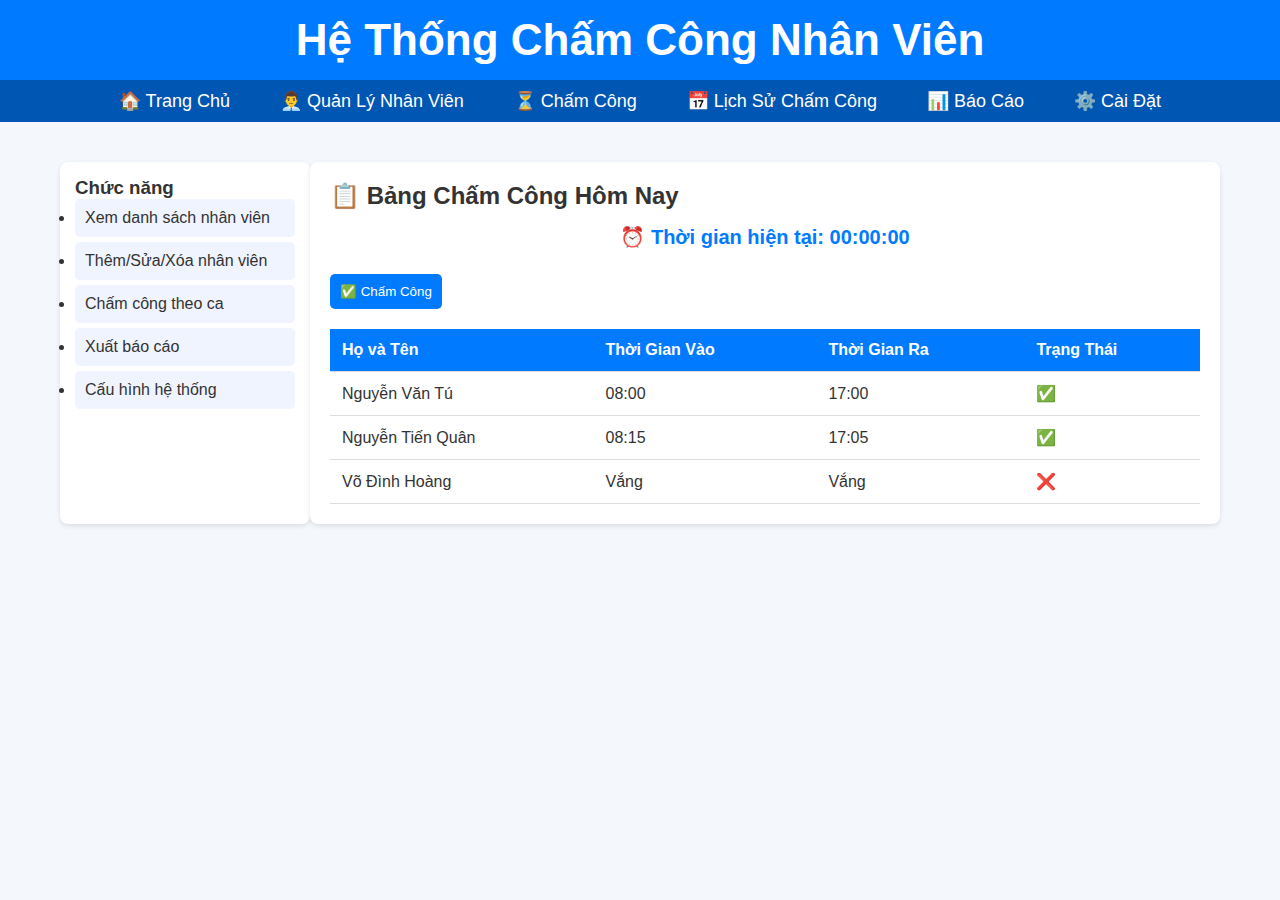
<file: index.html>
<!DOCTYPE html>
<html lang="vi">
<head>
    <meta charset="UTF-8">
    <meta name="viewport" content="width=device-width, initial-scale=1.0">
    <title>Hệ Thống Chấm Công</title>
    <link rel="stylesheet" href="style.css">
</head>
<body>

    <!-- Thanh tiêu đề -->
    <header class="header">
        <h1>Hệ Thống Chấm Công Nhân Viên</h1>
    </header>

    <!-- Thanh điều hướng -->
    <nav class="nav">
        <ul>
            <li><a href="#">🏠 Trang Chủ</a></li>
            <li><a href="#">👨‍💼 Quản Lý Nhân Viên</a></li>
            <li><a href="#">⏳ Chấm Công</a></li>
            <li><a href="#">📅 Lịch Sử Chấm Công</a></li>
            <li><a href="#">📊 Báo Cáo</a></li>
            <li><a href="#">⚙️ Cài Đặt</a></li>
        </ul>
    </nav>

    <!-- Nội dung chính -->
    <div class="container">
        <!-- Sidebar -->
        <aside class="sidebar">
            <h3>Chức năng</h3>
            <ul>
                <li> Xem danh sách nhân viên</li>
                <li> Thêm/Sửa/Xóa nhân viên</li>
                <li> Chấm công theo ca</li>
                <li> Xuất báo cáo</li>
                <li> Cấu hình hệ thống</li>
            </ul>
        </aside>

        <!-- Khu vực hiển thị chính -->
        <main class="main-content">
            <h2>📋 Bảng Chấm Công Hôm Nay</h2>

            <!-- Hiển thị đồng hồ thời gian thực -->
            <div class="clock">
                ⏰ Thời gian hiện tại: <span id="clock-time">00:00:00</span>
            </div>

            <!-- Nút chấm công -->
            <button class="button primary" id="check-in">✅ Chấm Công</button>

            <!-- Bảng chấm công -->
            <table class="table" id="attendance-table">
                <tr>
                    <th>Họ và Tên</th>
                    <th>Thời Gian Vào</th>
                    <th>Thời Gian Ra</th>
                    <th>Trạng Thái</th>
                </tr>
                <tr>
                    <td>Nguyễn Văn Tú</td>
                    <td>08:00</td>
                    <td>17:00</td>
                    <td>✅</td>
                </tr>
                <tr>
                    <td>Nguyễn Tiến Quân</td>
                    <td>08:15</td>
                    <td>17:05</td>
                    <td>✅</td>
                </tr>
                <tr>
                    <td>Võ Đình Hoàng</td>
                    <td>Vắng</td>
                    <td>Vắng</td>
                    <td>❌</td>
                </tr>
            </table>
        </main>
    </div>

    <script src="script.js"></script>

</body>
</html>
</file>
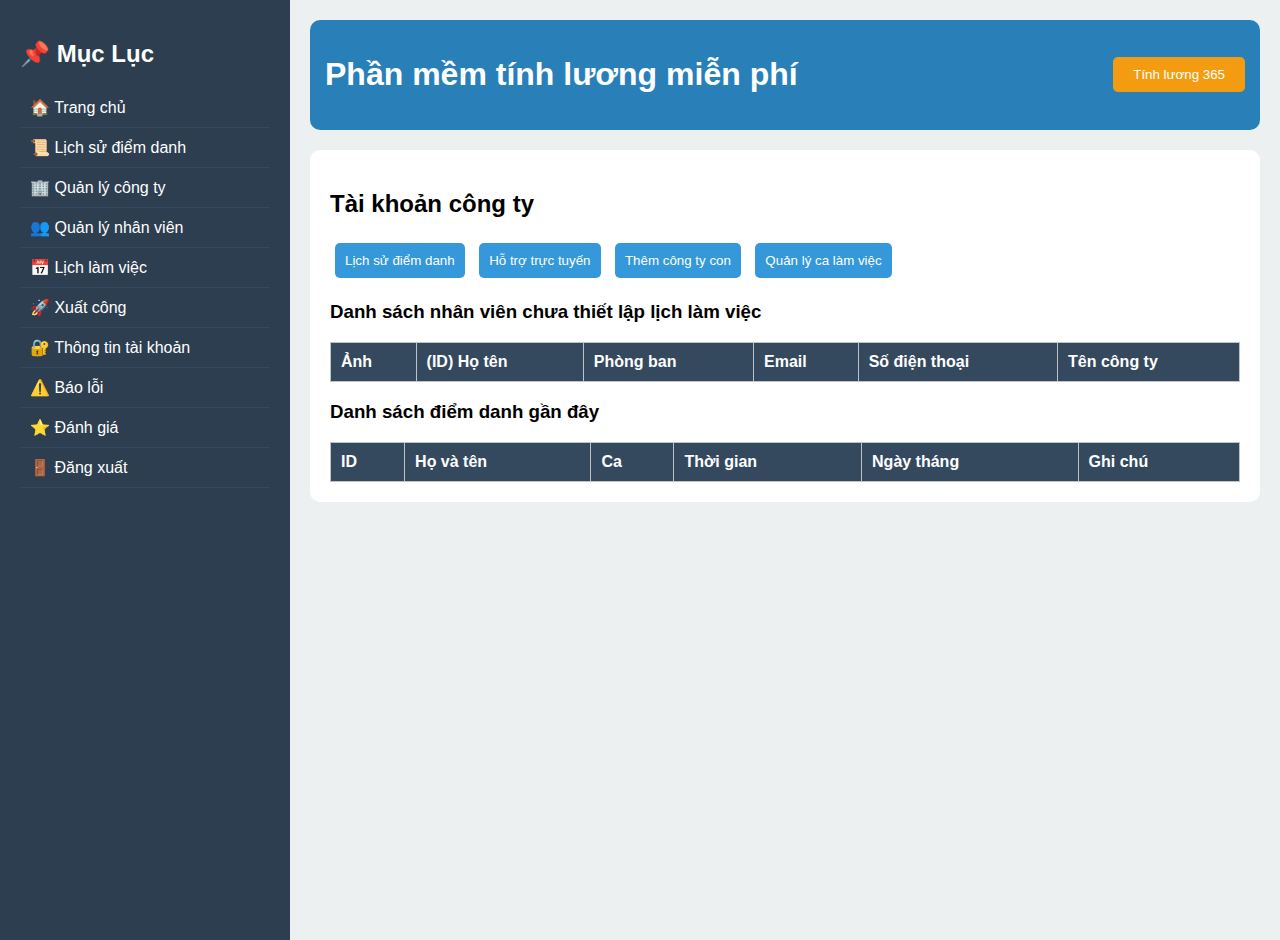
<file: indexs.html>
<!DOCTYPE html>
<html lang="vi"> 
<head>
    <meta charset="UTF-8">
    <meta name="viewport" content="width=device-width, initial-scale=1.0">
    <title>Chấm Công Nhân Viên</title>
    <link rel="stylesheet" href="styles.css">
    
</head>
<body>
    <div class="sidebar">
        <h2>📌 Mục Lục</h2>
        <ul>
            <li>🏠 Trang chủ</li>
            <li>📜 Lịch sử điểm danh</li>
            <li>🏢 Quản lý công ty</li>
            <li>👥 Quản lý nhân viên</li>
            <li>📅 Lịch làm việc</li>
            <li>🚀 Xuất công</li>
            <li>🔐 Thông tin tài khoản</li>
            <li>⚠️ Báo lỗi</li>
            <li>⭐ Đánh giá</li>
            <li>🚪 Đăng xuất</li>
        </ul>
    </div>
    <div class="main-content">
        <div class="header">
            <h1>Phần mềm tính lương miễn phí</h1>
            <button class="salary-btn">Tính lương 365</button>
        </div>
        <div class="content">
            <h2>Tài khoản công ty</h2>
            <div class="actions">
                <button>Lịch sử điểm danh</button>
                <button>Hỗ trợ trực tuyến</button>
                <button>Thêm công ty con</button>
                <button>Quản lý ca làm việc</button>
            </div>
            <h3>Danh sách nhân viên chưa thiết lập lịch làm việc</h3>
            <table>
                <tr>
                    <th>Ảnh</th>
                    <th>(ID) Họ tên</th>
                    <th>Phòng ban</th>
                    <th>Email</th>
                    <th>Số điện thoại</th>
                    <th>Tên công ty</th>
                </tr>
            </table>
            <h3>Danh sách điểm danh gần đây</h3>
            <table>
                <tr>
                    <th>ID</th>
                    <th>Họ và tên</th>
                    <th>Ca</th>
                    <th>Thời gian</th>
                    <th>Ngày tháng</th>
                    <th>Ghi chú</th>
                </tr>
            </table>
        </div>
    </div>
</body>
</html>
</file>
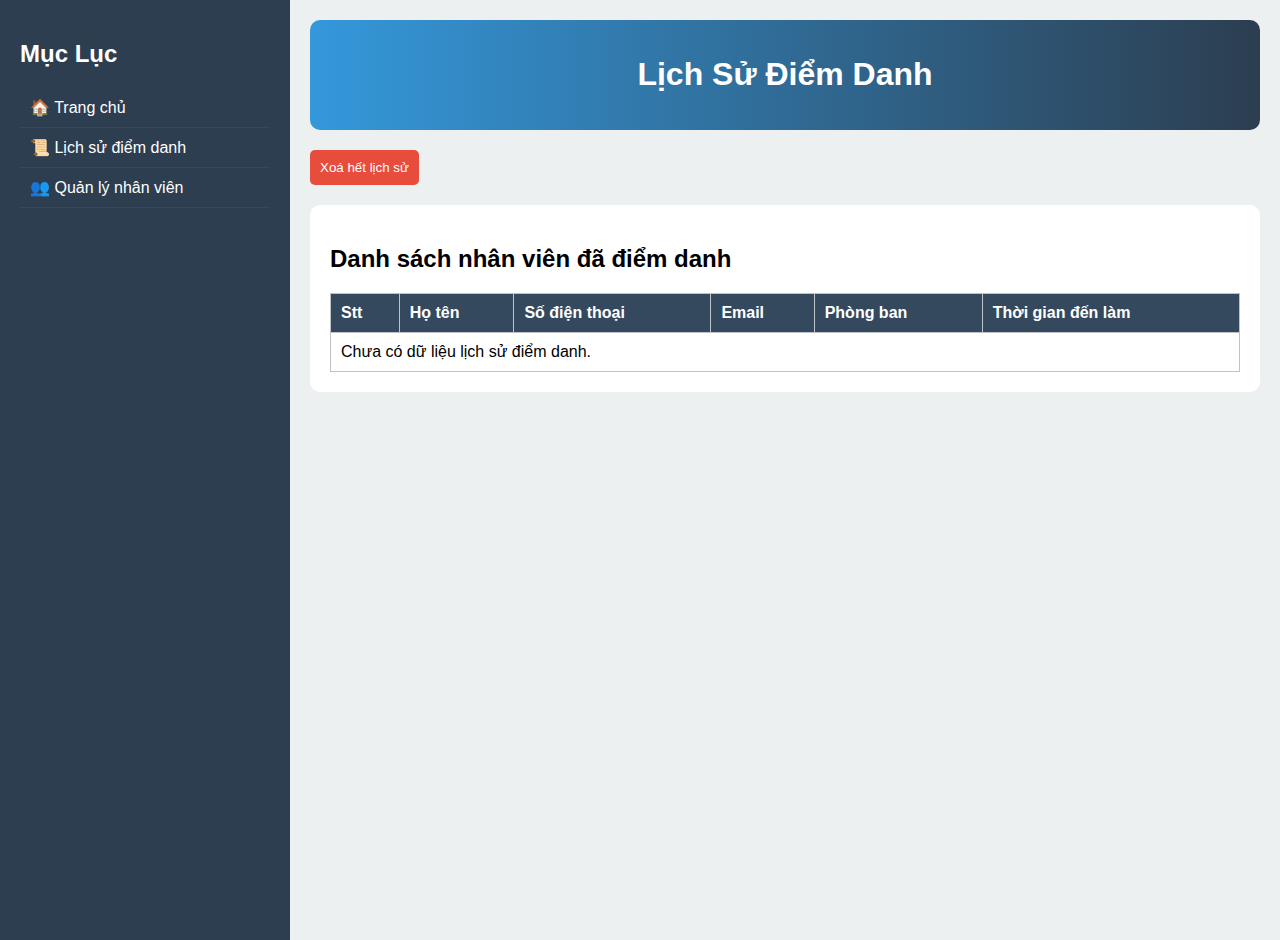
<file: cnpm1/quan/history.html>
<!DOCTYPE html>
<html lang="vi"> 
<head>
    <meta charset="UTF-8">
    <meta name="viewport" content="width=device-width, initial-scale=1.0">
    <title>Lịch Sử Điểm Danh</title>
    <link rel="stylesheet" href="history.css">
</head>
<body>
    <div class="sidebar">
        <h2>Mục Lục</h2>
        <ul>
            <li><a href="indexs.html">🏠 Trang chủ</a></li>
            <li>📜 Lịch sử điểm danh</li>
            <li>👥 Quản lý nhân viên</li>
        </ul>
    </div>
    
    <div class="main-content">
        <div class="header">
            <h1>Lịch Sử Điểm Danh</h1>
        </div>
        <button id="deleteHistoryBtn" class="delete-btn">Xoá hết lịch sử</button>
        <div class="content">
            <h2>Danh sách nhân viên đã điểm danh</h2>
            <table id="attendanceTable">
                <tr>
                    <th>Stt</th>
                    <th>Họ tên</th>
                    <th>Số điện thoại</th>
                    <th>Email</th>
                    <th>Phòng ban</th>
                    <th>Thời gian đến làm</th>
                </tr>
            </table>
        </div>
    </div>

    <script src="history.js"></script>
</body>
</html>
</file>
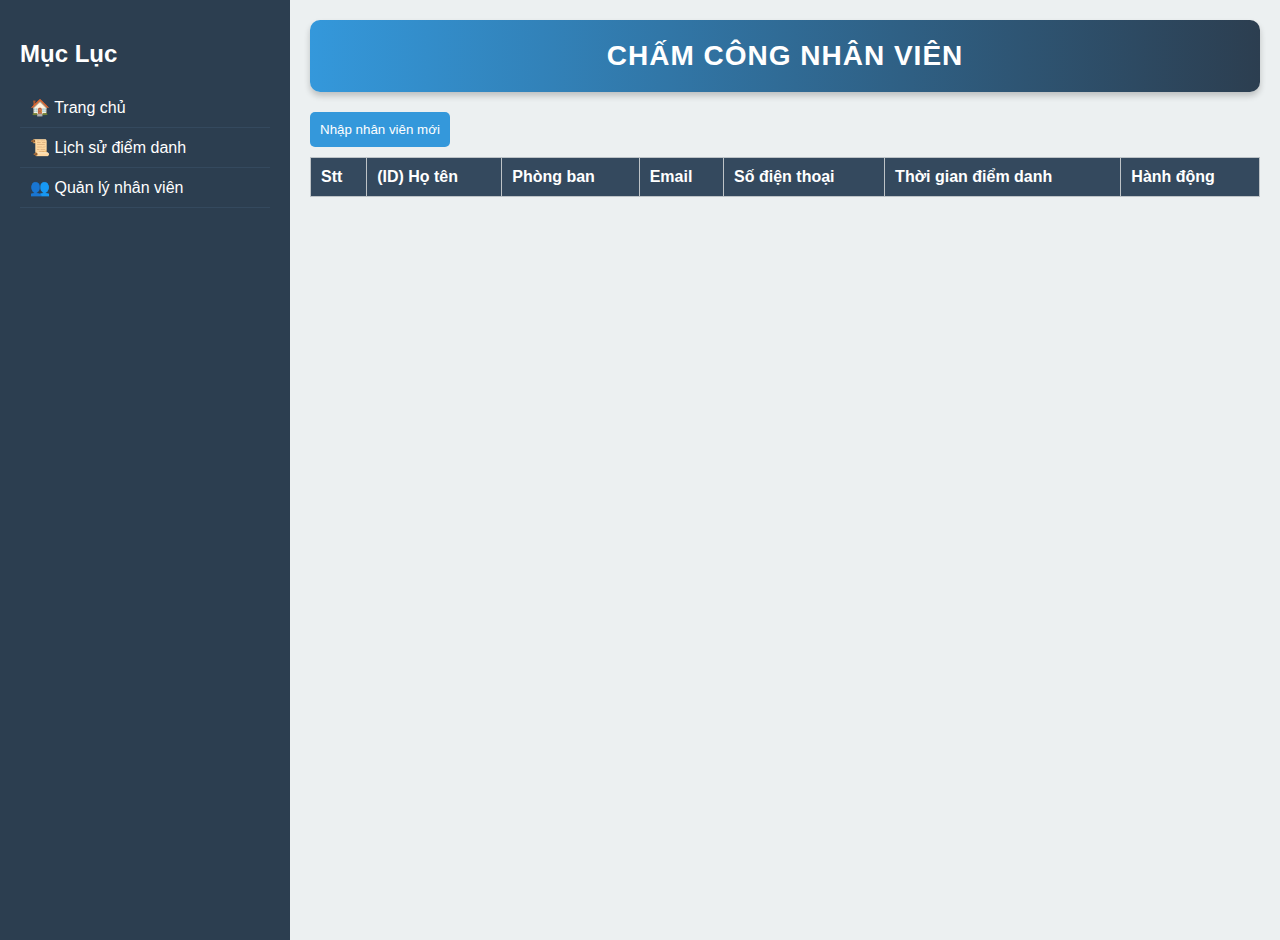
<file: cnpm1/quan/indexs.html>
<!DOCTYPE html>
<html lang="vi">
<head>
    <meta charset="UTF-8">
    <meta name="viewport" content="width=device-width, initial-scale=1.0">
    <title>Chấm Công Nhân Viên</title>
    <link rel="stylesheet" href="styles.css">
</head>
<body>
    <div class="sidebar">
        <h2>Mục Lục</h2>
        <ul>
            <li>🏠 Trang chủ</li>
            <li onclick="location.href='history.html'">📜 Lịch sử điểm danh</li>
            <li>👥 Quản lý nhân viên</li>
        </ul>
    </div>

    <div class="main-content">
        <div class="header">Chấm Công Nhân Viên</div>
        <button onclick="addEmployee()">Nhập nhân viên mới</button>
        <table id="employeeTable">
            <tr>
                <th>Stt</th>
                <th>(ID) Họ tên</th>
                <th>Phòng ban</th>
                <th>Email</th>
                <th>Số điện thoại</th>
                <th>Thời gian điểm danh</th>
                <th>Hành động</th>
            </tr>
        </table>
    </div>
    <script src="script.js"></script>
</body>
</html>
</file>
<file: styles.css>
body {
    font-family: Arial, sans-serif; /*phông chữ*/
    margin: 0;
    display: flex;
}
.sidebar {
    width: 250px;
    background: #2c3e50;
    color: white;
    padding: 20px; /*khoảng cách từ chữ đến lề*/
    height: 100vh;
}
.sidebar ul {
    list-style: none;
    padding: 0;
}
.sidebar li {
    padding: 10px;
    border-bottom: 1px solid #34495e;
    cursor: pointer;
    }
.sidebar li:hover {
     background: #1abc9c;
}
.main-content {
    flex: 1;
    padding: 20px;
    background: #ecf0f1;
}
.header {
    display: flex;
    justify-content: space-between;
    align-items: center;
    background: #2980b9;
    color: white;
    padding: 15px;
    border-radius: 10px; /*bo tròn 10px*/
}
.salary-btn {
    background: #f39c12;
    border: none;
    padding: 10px 20px;
    color: white;
    cursor: pointer;
    border-radius: 5px;
}
.content {
    background: white;
    padding: 20px;
    border-radius: 10px;
    margin-top: 20px;
}
.actions button {
    background: #3498db;
    color: white;
    border: none;
    padding: 10px;
    margin: 5px;
    cursor: pointer;
    border-radius: 5px;
}
.actions button:hover{
    background:#34495e;
}
table {
    width: 100%;
    margin-top: 10px;
    border-collapse: collapse;
}
table, th, td {
    border: 1px solid #bdc3c7;
}
th, td {
    padding: 10px;
    text-align: left;
}
th {
    background: #34495e;
    color: white;
}
</file>
<file: cnpm1/quan/history.css>
body {
    font-family: Arial, sans-serif;
    margin: 0;
    display: flex;
}

/* Sidebar (Mục lục) */
.sidebar {
    width: 250px;
    background: #2c3e50;
    color: white;
    padding: 20px;
    height: 100vh;
}
.sidebar ul {
    list-style: none;
    padding: 0;
}
.sidebar li {
    padding: 10px;
    border-bottom: 1px solid #34495e;
    cursor: pointer;
}
.sidebar li a {
    text-decoration: none;
    color: white;
    display: block;
}
.sidebar li:hover {
    background: #1abc9c;
}

/* Nội dung chính */
.main-content {
    flex: 1;
    padding: 20px;
    background: #ecf0f1;
}
.header {
    background: linear-gradient(90deg, #3498db, #2c3e50);
    color: white;
    padding: 15px;
    border-radius: 10px;
    text-align: center;
}
.content {
    background: white;
    padding: 20px;
    border-radius: 10px;
    margin-top: 20px;
}

/* Bảng */
table {
    width: 100%;
    margin-top: 10px;
    border-collapse: collapse;
}
th, td {
    border: 1px solid #bdc3c7;
    padding: 10px;
    text-align: left;
}
th {
    background: #34495e;
    color: white;
}
button#deleteHistoryBtn {
    background-color: #e74c3c;
    color: white;
    border: none;
    padding: 10px;
    cursor: pointer;
    border-radius: 5px;
    margin-top: 20px;
}

button#deleteHistoryBtn:hover {
    background-color: #c0392b;
}
</file>
<file: cnpm1/quan/styles.css>
body {
    font-family: Arial, sans-serif;
    margin: 0;
    display: flex;
}

.sidebar {
    width: 250px;
    background: #2c3e50;
    color: white;
    padding: 20px;
    height: 100vh;
}

.sidebar ul {
    list-style: none;
    padding: 0;
}

.sidebar li {
    padding: 10px;
    border-bottom: 1px solid #34495e;
    cursor: pointer;
}

.sidebar li:hover {
    background: #1abc9c;
}

.main-content {
    flex: 1;
    padding: 20px;
    background: #ecf0f1;
}

h1 {
    color: #2980b9;
}

table {
    width: 100%;
    margin-top: 10px;
    border-collapse: collapse;
}

table, th, td {
    border: 1px solid #bdc3c7;
}

th, td {
    padding: 10px;
    text-align: left;
}

th {
    background: #34495e;
    color: white;
}

button {
    background: #3498db;
    color: white;
    border: none;
    padding: 10px;
    cursor: pointer;
    border-radius: 5px;
    margin-right: 5px;
}

button:hover {
    background: #2980b9;
}

.delete-btn {
    background: #e74c3c;
}

.delete-btn:hover {
    background: #c0392b;
}
.header {
    background: linear-gradient(90deg, #3498db, #2c3e50);
    color: white;
    padding: 20px;
    border-radius: 10px;
    text-align: center;
    font-size: 28px;
    font-weight: bold;
    text-transform: uppercase;
    letter-spacing: 1px;
    box-shadow: 0px 4px 6px rgba(0, 0, 0, 0.2);
    margin-bottom: 20px;
}
</file>
<file: style.css>
/* Reset mặc định */
* {
    margin: 0;
    padding: 0;
    box-sizing: border-box;
    font-family: 'Arial', sans-serif;
}

/* Cấu hình nền */
body {
    background-color: #f4f7fc;
    color: #333;
}

/* Header */
.header {
    background: #007bff;
    color: white;
    text-align: center;
    padding: 15px;
    font-size: 22px;
}

/* Navigation */
.nav ul {
    display: flex;
    justify-content: center;
    background: #0056b3;
    padding: 10px;
    list-style: none;
}

.nav ul li {
    margin: 0 15px;
}

.nav ul li a {
    color: white;
    text-decoration: none;
    font-size: 18px;
    padding: 10px;
}

.nav ul li a:hover {
    background: #004080;
    padding: 10px;
    border-radius: 5px;
}

/* Bố cục chính */
.container {
    display: flex;
    max-width: 1200px;
    margin: 20px auto;
    padding: 20px;
}

/* Sidebar */
.sidebar {
    width: 250px;
    background: #ffffff;
    padding: 15px;
    border-radius: 8px;
    box-shadow: 0px 2px 5px rgba(0, 0, 0, 0.1);
}

.sidebar ul li {
    padding: 10px;
    margin-bottom: 5px;
    background: #f0f4ff;
    border-radius: 5px;
    cursor: pointer;
}

.sidebar ul li:hover {
    background: #cce5ff;
}

/* Nội dung chính */
.main-content {
    flex: 1;
    background: #fff;
    padding: 20px;
    border-radius: 8px;
    box-shadow: 0px 2px 5px rgba(0, 0, 0, 0.1);
}

/* Bảng */
.table {
    width: 100%;
    border-collapse: collapse;
    margin-top: 10px;
}

.table th, .table td {
    padding: 12px;
    text-align: left;
    border-bottom: 1px solid #ddd;
}

.table th {
    background: #007bff;
    color: white;
}

/* Đồng hồ */
.clock {
    font-size: 20px;
    font-weight: bold;
    color: #007bff;
    text-align: center;
    margin: 15px 0;
}

/* Nút bấm */
.button {
    padding: 10px;
    border: none;
    border-radius: 5px;
    cursor: pointer;
    margin: 10px auto;
}

.button.primary {
    background: #007bff;
    color: white;
}
</file>
